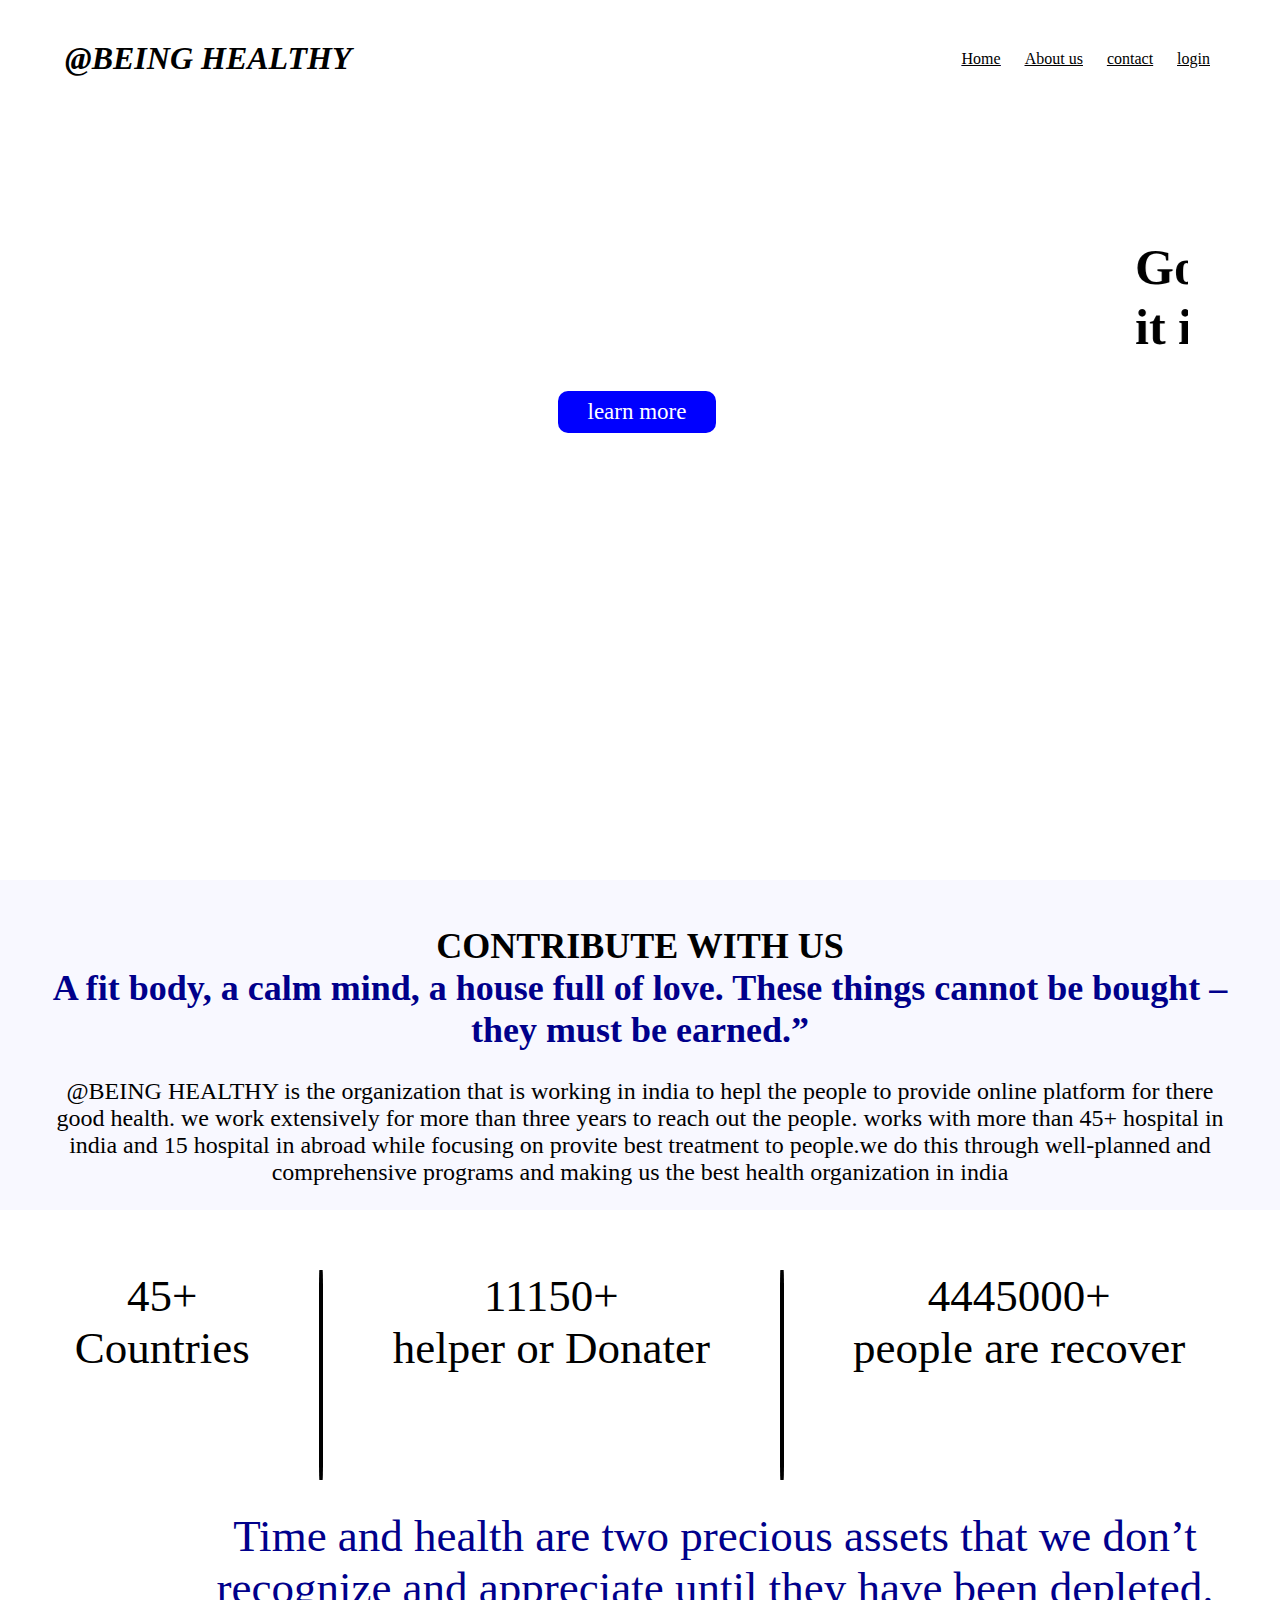
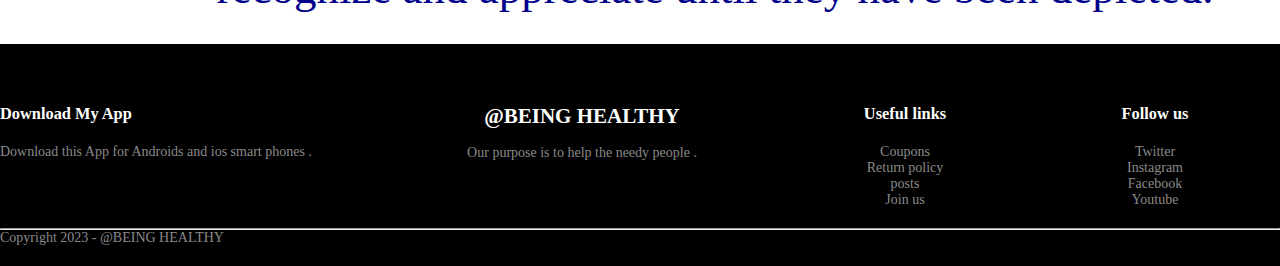
<file: about.html>
<!DOCTYPE html>
<html>
<head>
  <title>hospital</title>
  <link rel="stylesheet" type="text/css" href="edu.css">
  </head>
<body>
<div class="header">
   <div class = "container">  
     <div class="navbar">
      <div class="logo">
        <h1 style="color:black"><i>@BEING HEALTHY </i></h1>
      </div>    
    <nav>
      <ul>
        <li><a href="index.html"><u>Home</u></a></li>
        <li><a href=""><u>About us</u></a></li>
        <li><a href=" contactus.html"><u>contact</u></a></li>
        <li><a href="login.html"><u>login</u></a></li>
        </ul>
    </nav>
   </div>
      <div class="row">
                  <div class="col-2">
      <marquee> <h1> <h1> Good health is not something we can buy. <br> it is extremely valuable savings account.  </h1>
     </marquee>

     
      <a href=""class="btn">learn more</a>
                  </div>
             
               
      </div>
  </div>
</div>
<!--------about us------>
<div class="back">
 <div class="small-container">
 <div class="about">

        <h2>CONTRIBUTE  WITH US</h2>
      <p>
        <h2 style="color: darkblue">A fit body, a calm mind, a house full of love. These things cannot be bought – they must be earned.”</h2><br>
         @BEING HEALTHY is the organization that is working in india to hepl the people to provide online platform for there good health.
         we work extensively for more than three years to reach out the people. works with more than 45+ hospital in india and 15 hospital in abroad while focusing on provite best treatment to people.we  do this through well-planned and comprehensive programs and making us the best health organization in india
      </p>
 </div>
</div>
</div>
<!-----------count----->
 <div class="count">
              <div class="para">
                45+<br>
                Countries
              </div>
              <div class="bor"></div>
              <div class="para">
                11150+<br>
                helper or Donater
              </div>
              <div class="bor"></div>
              <div class="para">
                4445000+ <br>
                people are recover
              </div>
            </div>
            <div class="fgh">
                  <p>Time and health are two precious assets that we don’t recognize and appreciate until they have been depleted. </p>
</div>

   

<!------------footer--------->
<div class="footer">
    
        <div class="row">
          <div class="footer-col-1">
            <h3>Download My App</h3>
            <p>Download this App for Androids and ios smart phones .</p>
          </div>
           <div class="footer-col-2">
            
            <p><h2 style="color: white">@BEING HEALTHY</h2><br>
            Our purpose is to help the needy people  .</p>
          </div>
          <div class="footer-col-3">
            <h3>Useful links</h3>
            <ul>
              <li>Coupons</li>
              <li>Return policy</li>
              <li>posts</li>
              <li>Join us</li>
            </ul>
          </div>
          <div class="footer-col-4">
            <h3>Follow us</h3>
            <ul>
              <li>Twitter</li>
              <li>Instagram</li>
              <li>Facebook</li>
              <li>Youtube</li>
            </ul>
          </div>
        </div>
        <hr> 
        <p>Copyright 2023 - @BEING HEALTHY</p>
      </div>
    </div>
  </body>
</file>
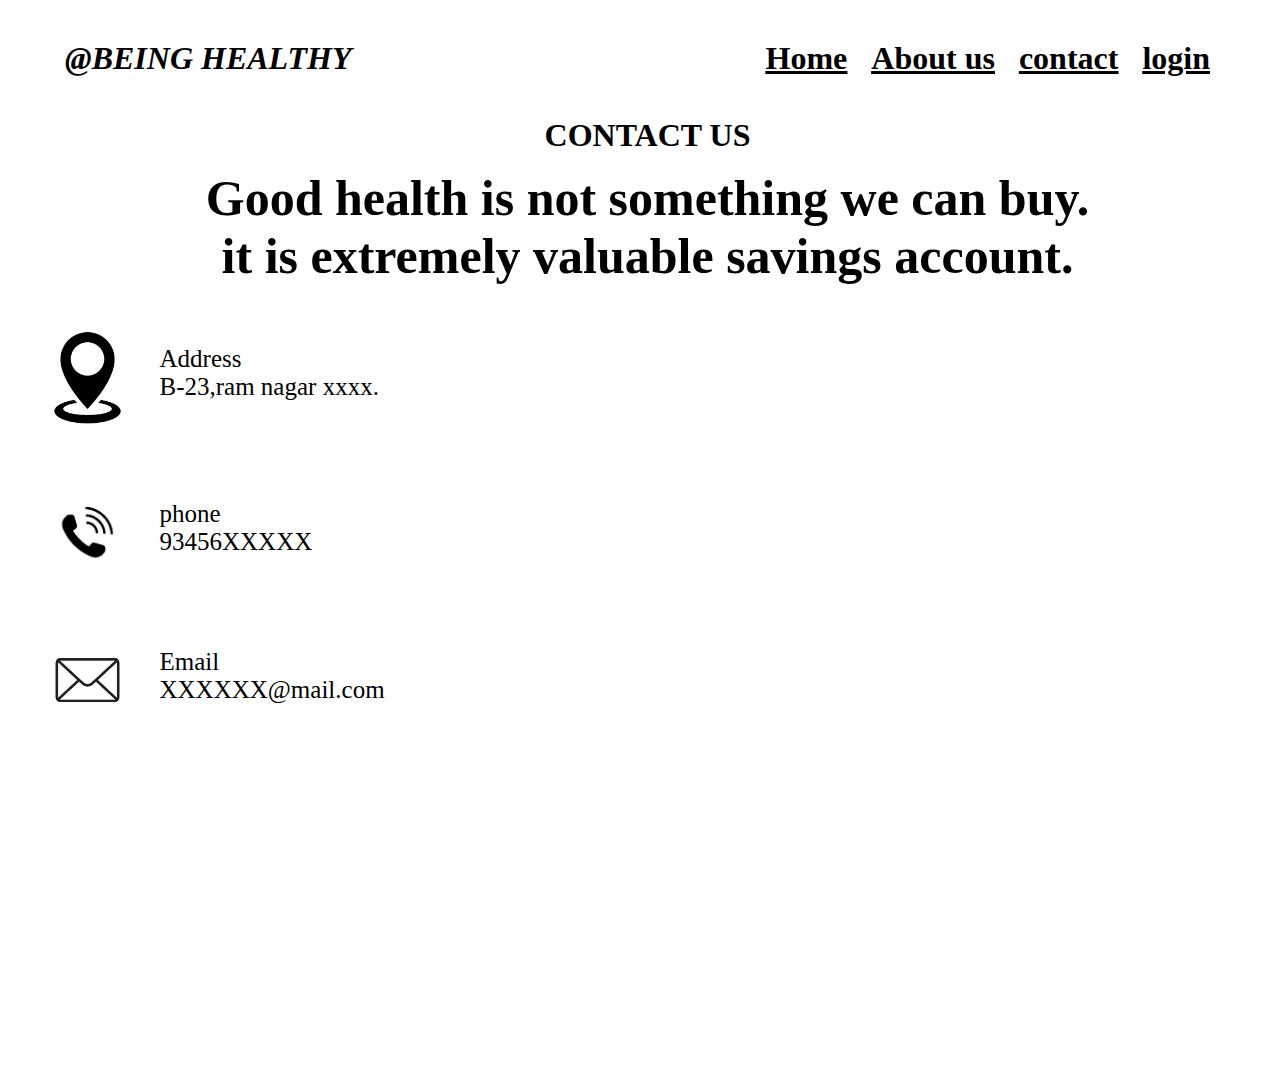
<file: contactus.html>
<!DOCTYPE html>
<html>
<head>
  <title>hospital</title>
  <link rel="stylesheet" type="text/css" href="edu.css">
  
  </style>
  </head>
<body>
<div class="head">
  
   <div class = "main">  
     <div class="navbar">
      <div class="logo">
        <h1 style="color: black"><i>@BEING HEALTHY </i></h1>
      </div>    
    <nav>
      <ul>
        <li><a href="index.html"><h1><u>Home</u></h1></a></li>
        <li><a href="about.html"><h1><u>About us</u></h1></a></li>
        <li><a href=""><h1><u>contact</u></h1></a></li>
        <li><a href="login.html"><h1><u>login</u></h1></a></li>
        </ul>
    </nav>
   </div>
    <div class="row">
        <div class="contact">
          <h1>CONTACT US</h1>
                  <div class="cons">
      <h1> Good health is not something we can buy. <br> it is extremely valuable savings account.  </h1>
        </div>
    
       <div class="cons">
       <div class="cois">
      <img src="img\efg.png">
           <p>Address <br> B-23,ram nagar xxxx.</p>
                  </div>
             </div>  
            
        <div class="cons">
          <div class="cois">
                <img src="img\phone-icon-vector-telephone-symbol-260nw-1723717453.jpg">
                <p> phone <br>93456XXXXX</p>
              </div>
            </div>

            <div class="cons">
          <div class="cois">
                <img src="img\mail-icon-free-vector.jpg">
                <p> Email <br>XXXXXX@mail.com</p>
              </div>
            </div>
           
        
            
      </div>
  </div>
</div>
</div>
</body>
</file>
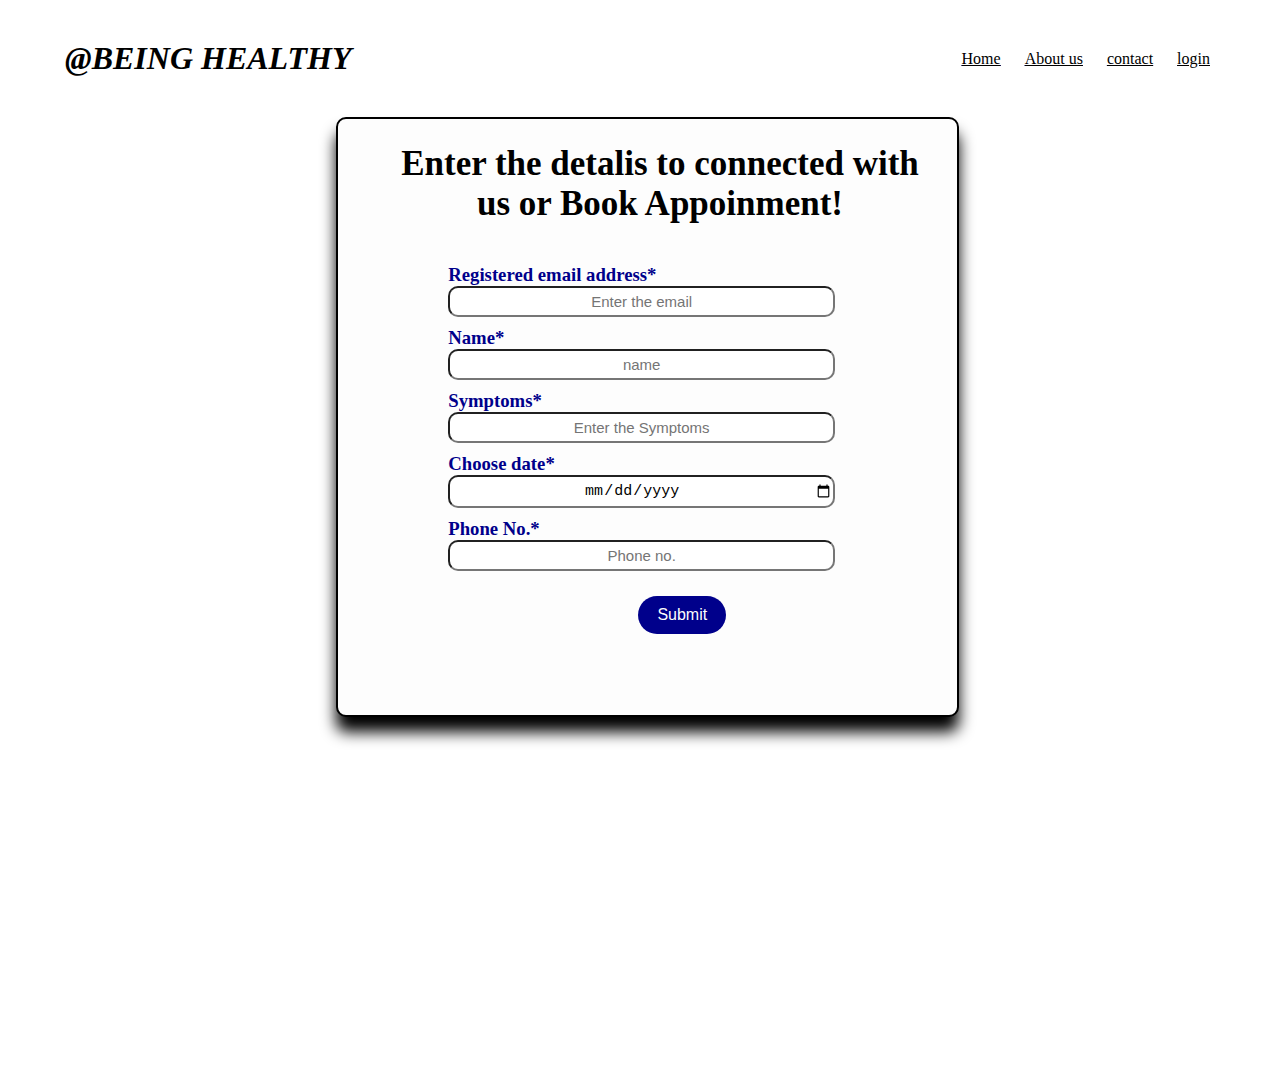
<file: login.html>
<!DOCTYPE html>
<html>
<head>
  <title>hospital</title>
  <link rel="stylesheet" type="text/css" href="edu.css">
  
  </style>
  </head>
<body>
<div class="head">
  
   <div class = "container">  
     <div class="navbar">
      <div class="logo">
        <h1 style="color: black"><i>@BEING HEALTHY </i></h1>
      </div>    
    <nav>
      <ul>
        <li><a href="index.html"><u style="color: black">Home</u></a></li>
        <li><a href="about.html"><u style="color: black">About us</u></a></li>
        <li><a href="contactus.html"><u style="color: black">contact</u></a></li>
        <li><a href=""><u style="color: black">login</u></a></li>
        </ul>
    </nav>
  </div>
      <div class="log">
        <h1>Enter the detalis to connected with us or Book Appoinment!</h1>
           <div class="add">
            <h3>Registered email address*</h3>
        <input type="email id" name="input-box" placeholder="Enter the email"></div>

        <div class="add">
          <h3>Name*</h3>
        <input type="text" name="input-box" placeholder="name"></div>
        <div class="add">
            <h3>Symptoms*</h3>
        <input type="email id" name="input-box" placeholder="Enter the Symptoms"></div>
        
        <div class="add">
          <h3>Choose date*</h3>
        <input type="date" name="input-box" placeholder="Address"></div>
  <div class="add">
          <h3>Phone No.*</h3>
        <input type="text" name="input-box" placeholder="Phone no."></div>
  
       
  
       <div class="butt">
       <button class="butn">Submit</button>
     </div>

   </div>
        </div> 
        </div>      
      </div>
  </div>

</body>
</file>
<file: edu.css>
*{
	margin: 0;
	padding: 0;
	box-sizing: border-box;
}
.header{
	background-image:url(https://cdn.wallpapersafari.com/25/85/bREnu7.jpg);
     width:100%;
     height: 90vh;
     background-size: cover;
     background-position: center;

    }

.navbar{
	display: flex;
	align-items:center;
	padding: 40px;
}
nav{
	flex: 1;
	text-align:right;
}
 nav ul{
 	display: inline-block;
 	list-style-type: none;
 }
 nav ul li{
 	 display: inline-block;
 	 margin-right: 20px;
 	

 }
 u{
 	color: black;
 }
 
 .container{

 	max-width: 1300px;
 	margin: auto;
 	padding-left: 25px;
 	padding-right:10px;
 }
 .row{
 	display: flex;
 	flex-direction: row;
 	
     flex-wrap: wrap;
 	justify-content:space-around;
 
 }
 .col-2{

 min-width: 1080px;
flex-basis: 50%;

 	
 }
 
 .col-2 h1{
 	padding-top: 60px;
 	color: black;
 	font-size: 50px;
 	line-height: 60px;
 	color:black;
 	
 	
 }
 .butt{
 	padding-top: 1050px;
 }
 .btn{
 	display: inline-block;
 	background:blue;
 	color: #fff;
 	padding: 8px 30px;
 	margin: 30px;
 	border-radius: 10px;
 	transition: background 0.5s; 
 	text-decoration: none;
 	font-size: 23px;
 	margin-left: 450px;
 }
 .btn:hover{
 	background: #563434;
 }
 
.shiv{
 	margin: 0 auto 80px;
 	position:relative;
 	line-height: 60px;
 	color: black;
 	text-align: center;
 	border:1px solid orange;
 	border-radius: 30px;
 	width:30%;
 	background-color: darkorange;
     cursor: pointer;

 }
 .anum{
 	text-align: center;
 	padding-bottom: 45px;
 	font-size: 45px;
 	padding-top: 0px;
 }
 

 
 .categories{
 	margin: 50px;
 }
 .col-3{
 	flex-basis: 0%;
 	min-width: 150px;
 	margin-bottom: 30px;
 	transition: transform 0.5s;
 	text-align: center;
 }
 .review{
 	text-align: center;
 	padding-top: 15px;
 	}
 .col-3 img{
 	width: 70%;
 	
 	border-radius: 100%;
 	border:10px solid white;
 	box-shadow: 0 10px 25px black;
 	display: flex;
     

 }
 .col-3:hover{
	transform: scale(1.5);
}
.col-1{
 transition: transform 0.5s;
  max-width: 100px;
 flex-basis: 20%;
 padding-bottom: 20px;
 	 
}
.col-1 img{
 	
 	padding-bottom: 20px;
 	display: flex;
}
.col-1:hover{
	transform: scale(1.5);
}

 .small-container{
 	max-width: 1180px;
    	margin: auto;
 	margin-top: 70px;
 	padding-top: 20px;

}
.col-4{
 	flex-basis: 25%;
 	padding: 10px;
 	min-width: 200px;
 	margin-bottom: 50px;
 	transition: transform 0.5s;
 
 }
 .col-4 img{
 	width:100%;
 box-shadow: 0px 15px 25px black;

 }
 .col-4:hover{
	transform:scale(1.5);}
.back{
	background-color: #f8f8ff;
}
.want{
	text-align: center;
	padding-bottom: 20px;
 
    
}
.about{
	text-align: center;
	padding-top: 25px;
	font-size: 24px;
	padding-bottom: 24px;
}
.asd{
	
	padding-right: 10px;
	font-size: 25px;
}
.done{
	 max-width: 1300px;
    display: flex;   
   }
.hon img{
	
	width: 750px;
    height: 70%;
  padding-left: 90px;

}

.content{
	padding-top: 75px;
	font-size: 20px;
}
.content h1{
	text-align: center;
	padding-top: 80px;
}
.donate{
  width: 30%;
	display: flex;
	
	
}
.border{
	border:2px solid black;
	height: 100%;
	width:20%;
	border-radius: 30px;
	padding-bottom: 55px;
	background-color: white;
	transition:transform 0.5s;
	margin-top: 20px;
	cursor: pointer;
}
.border img{
	width :80%;
	padding-left:50px;
	
    
}
.border:hover{
	transform: scale(1.5);
}
.border p{
	font-size: 20px;
	text-align: center;
	padding-bottom: 10px; 
	padding-right: 10px;
	
	
}
.contain{
	display: flex;
	justify-content: space-around;
	 padding-top: 25px;
	 padding-bottom: 30px;
	 height: 450px;
}
.bor{
	border:2px solid black;
	line-height: 1300px;
	text-align: center;
	border-radius: 10%;

   
}
.para {
	font-size:45px;
	text-align: center; 
	
	
}
.count{
	display: flex;
	justify-content:space-around;
	padding-bottom: 30px;
	padding-top: 60px;
	margin: auto;
	height: 300px;
	padding-left: 40px;
	padding-right: 60px;
}
.fgh {
	max-width: 1300px;
 padding-left: 150px;
  color: darkblue;
  text-align: center;
  font-size: 45px;
  padding-bottom: 30px;

}


.contact h1{
  text-align: center;
}

.cons img{
	width: 10%;
	height: 10%;
	border-radius: 20%;
}
.cons{
	padding-top: 15px;
	font-size: 25px;
	

}
.cois{
	display: flex;
	padding-top: 15px;
}
.cois p{
	padding-top: 30px;
   padding-left: 10px;
}
.con image{
	width: 50%;
	height: 50%;
	border-radius:100%;
}



.main{
	
	max-width: 1300px;
 	margin: auto;
 	padding-left: 25px;
 	padding-right:10px;
 	
}
.main{
	flex-basis: 50%;
}
.head{
	background-image: url(https://t4.ftcdn.net/jpg/05/79/48/43/360_F_579484323_waaeF98BnKROG1Ez3iMVbkavZrPToMut.jpg);
	width:100%;
     height: 120vh;
     background-size: cover;
     background-position: center;
 }
 .log{
 	border:2px solid black;
 	height: 600px;
 	width:50%;
    background-color: #fdfdfd;
       border-radius: 10px;
    padding-left: 50px;
    margin: auto;
    padding-top: 25px;
    box-shadow: 0px 15px 15px;
    padding-right: 25px;


    
 }
 .log h1{
 	text-align: center;
  font-size: 35px;
  padding-bottom: 30px;
 }
 .add {
    display: flex;
   flex-direction: column;
    padding-top: 10px;
    color: darkblue;
     padding-left: 60px;
    }
    input{
    	 display: flex;
    	 flex-direction: column;
    width: 80%;
    justify-content: space-around;
    font-size: 15px;
    padding-top: 5px;
    padding-bottom: 5px;
    text-align: center;
    border-radius: 10px;
   }
   .butt{
   	padding-top: 25px;
   	padding-left: 250px;
   }

 .butn{
 
 	border: none;
    border-radius: 40px;
   width: 30%;
    color: #fdfdfd;
   transition: transform 0.5s;
    font-size: 1rem;
    cursor: pointer;
    background-color:darkblue;
    padding-top: 10px;
    padding-bottom: 10px;
 }
 .butn:hover{
 	background-color: blue;
 }
/*------------faq--------*/
.faq{
    padding:10px 12%;
    text-align: center;
    font-size: 18px;

}
.faq h2{
    font-weight: 500;
    font-size: 40px;
}
.accordion{
    margin:60px auto;
    width:100%;
    max-width:750px;
}
.accordion li{
    list-style: none;
    width:100%;
    padding:5px;
    color: white;

}
.accordion li label{
    display:flex;
    align-items: center;
    padding:20px;
    font-size: 18px;
    font-weight: 500;
    background:black;
    margin-bottom: 2px;
    cursor:pointer;
    position: relative;
}
label::after{
    content: '+';
    font-size: 34px;
    position: absolute;
    right:20px;
    transition: transform 0.5s;
}
input[type="radio"]{
    display: none;
}
.accordion .content{
    background:white;
    text-align: left;
    padding:0 20px;
    max-height: 0;
    overflow: hidden;
    transition: max-height 0.5s ,padding 0.5s ;
}
.accordion input[type="radio"]:checked +label + .content{
    max-height: 600px;
    padding:30px 20px;
}
.accordion input[type="radio"]:checked +label::after{
    transform: rotate(135deg);
}
/*-------fotter---------*/

  .footer{
  	background: #000;
  	color: #8a8a8a;
  	font-size: 14px;
  	padding: 60px 0 20px;
  }
  .footer p{
  	color: #8a8a8a;
  }
.footer h3{
	color: #fff;
	margin-bottom: 20px;
}
.footer-col-1, .footer-col-2, .footer-col-3, .footer-col-4{
                        min-width: 250px;
                        margin-bottom: 20px;
}
.footer-col-1{
	flex-basis: 30%;
}

.footer-col-2{
	flex:1;
	text-align: center; 
}

.footer-col-3, .footer-col-4{
	flex-basis: 80px;
	text-align: center;
}
ul{
	list-style-type: none;
}
</file>
